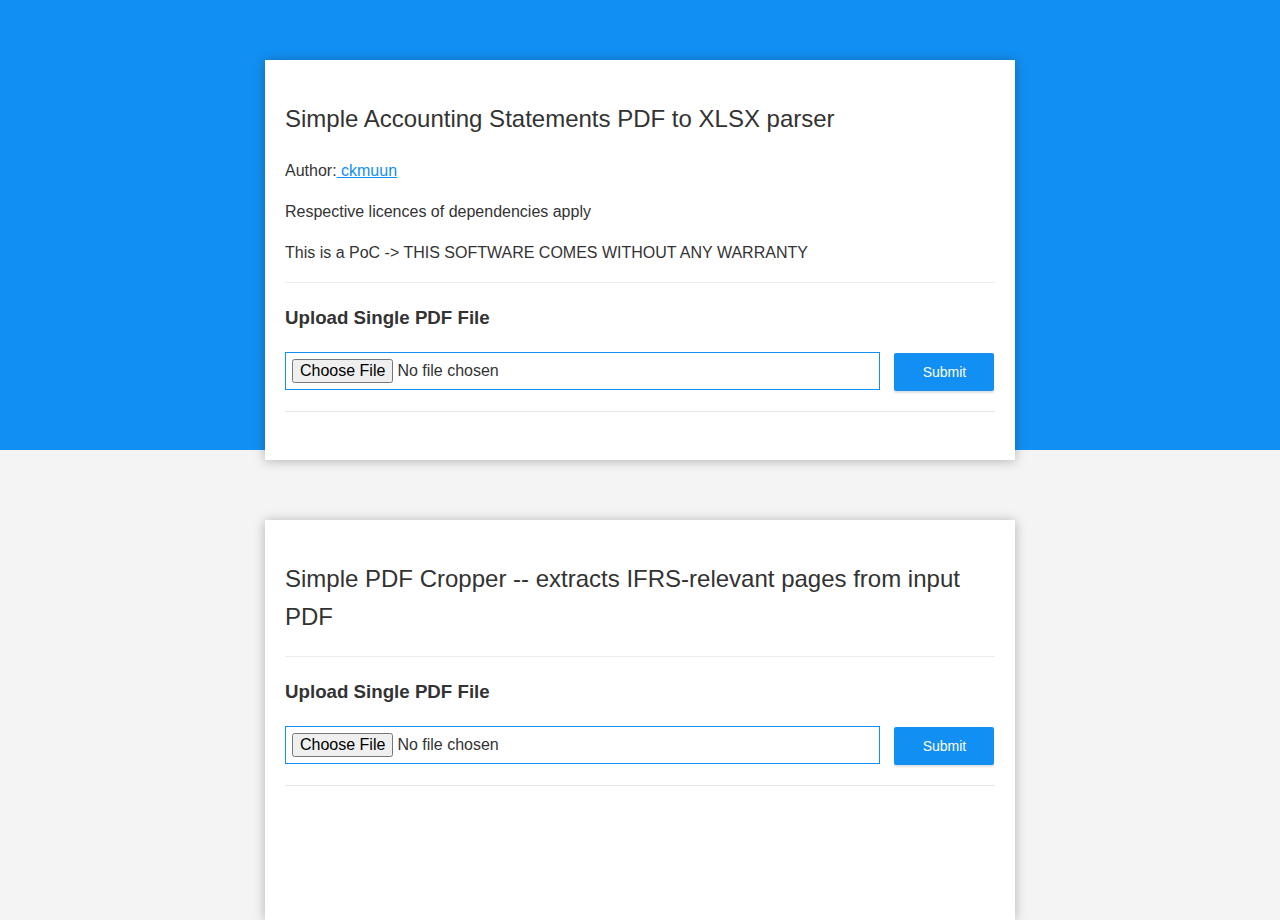
<file: src/main/resources/public/index.html>
<!DOCTYPE html>
<html>

<!--ADAPTED FROM https://github.com/callicoder/spring-boot-file-upload-download-rest-api-example-->
<head>
    <meta name="viewport" content="width=device-width, initial-scale=1.0, minimum-scale=1.0">
    <title>Spring Boot File Upload / Download Rest API Example</title>
    <link rel="stylesheet" href="main.css"/>
</head>
<body>
<noscript>
    <h2>Sorry! Your browser doesn't support Javascript</h2>
</noscript>
<div class="upload-container">
    <div class="upload-header">
        <h2>Simple Accounting Statements PDF to XLSX parser</h2>
        <p>Author:<a href="https://github.com/ckmuun"> ckmuun </a></p>
        <p>Respective licences of dependencies apply</p>
        <p>This is a PoC -> THIS SOFTWARE COMES WITHOUT ANY WARRANTY</p>
    </div>
    <div class="upload-content">
        <div class="single-upload">
            <h3>Upload Single PDF File</h3>
            <form id="singleUploadForm" name="singleUploadForm">
                <input id="singleFileUploadInput" type="file" name="file" class="file-input" required/>
                <button type="submit" class="primary submit-btn">Submit</button>
            </form>
            <div class="upload-response">
                <div id="singleFileUploadError"></div>
                <div id="singleFileUploadSuccess"></div>
            </div>
        </div>
    </div>
</div>
<div class="upload-container">
    <div class="upload-header">
        <h2>Simple PDF Cropper -- extracts IFRS-relevant pages from input PDF </h2>
    </div>
    <div class="upload-content">
        <div class="single-upload">
            <h3>Upload Single PDF File</h3>
            <form id="singleUploadFormCrop" name="singleUploadForm">
                <input id="singleFileUploadInputCrop" type="file" name="file" class="file-input" required/>
                <button type="submit" class="primary submit-btn">Submit</button>
            </form>
            <div class="upload-response">
                <div id="singleFileUploadErrorCrop"></div>
                <div id="singleFileUploadSuccessCrop"></div>
            </div>
        </div>
    </div>
</div>
<script src="main.js"></script>
</body>
</html>
</file>
<file: src/main/resources/public/main.css>
* {
    -webkit-box-sizing: border-box;
    -moz-box-sizing: border-box;
    box-sizing: border-box;
}

body {
    margin: 0;
    padding: 0;
    font-weight: 400;
    font-family: "Helvetica Neue", Helvetica, Arial, sans-serif;
    font-size: 1rem;
    line-height: 1.58;
    color: #333;
    background-color: #f4f4f4;
}

body:before {
    height: 50%;
    width: 100%;
    position: absolute;
    top: 0;
    left: 0;
    background: #128ff2;
    content: "";
    z-index: 0;
}

.clearfix:after {
    display: block;
    content: "";
    clear: both;
}


h1, h2, h3, h4, h5, h6 {
    margin-top: 20px;
    margin-bottom: 20px;
}

h1 {
    font-size: 1.7em;
}

a {
    color: #128ff2;
}

button {
    box-shadow: none;
    border: 1px solid transparent;
    font-size: 14px;
    outline: none;
    line-height: 100%;
    white-space: nowrap;
    vertical-align: middle;
    padding: 0.6rem 1rem;
    border-radius: 2px;
    transition: all 0.2s ease-in-out;
    cursor: pointer;
    min-height: 38px;
}

button.primary {
    background-color: #128ff2;
    box-shadow: 0 2px 2px 0 rgba(0, 0, 0, 0.12);
    color: #fff;
}

input {
    font-size: 1rem;
}

input[type="file"] {
    border: 1px solid #128ff2;
    padding: 6px;
    max-width: 100%;
}

.file-input {
    width: 100%;
}

.submit-btn {
    display: block;
    margin-top: 15px;
    min-width: 100px;
}

@media screen and (min-width: 500px) {
    .file-input {
        width: calc(100% - 115px);
    }

    .submit-btn {
        display: inline-block;
        margin-top: 0;
        margin-left: 10px;
    }
}


.upload-container {
      max-width: 750px;
      margin-left: auto;
      margin-right: auto;
      background-color: #fff;
      box-shadow: 0 1px 11px rgba(0, 0, 0, 0.27);
      margin-top: 60px;
      min-height: 400px;
      position: relative;
      padding: 20px;
}

.upload-header {
    border-bottom: 1px solid #ececec;
}

.upload-header h2 {
    font-weight: 500;
}

.single-upload {
    padding-bottom: 20px;
    margin-bottom: 20px;
    border-bottom: 1px solid #e8e8e8;
}

.upload-response {
    overflow-x: hidden;
    word-break: break-all;
}
</file>
